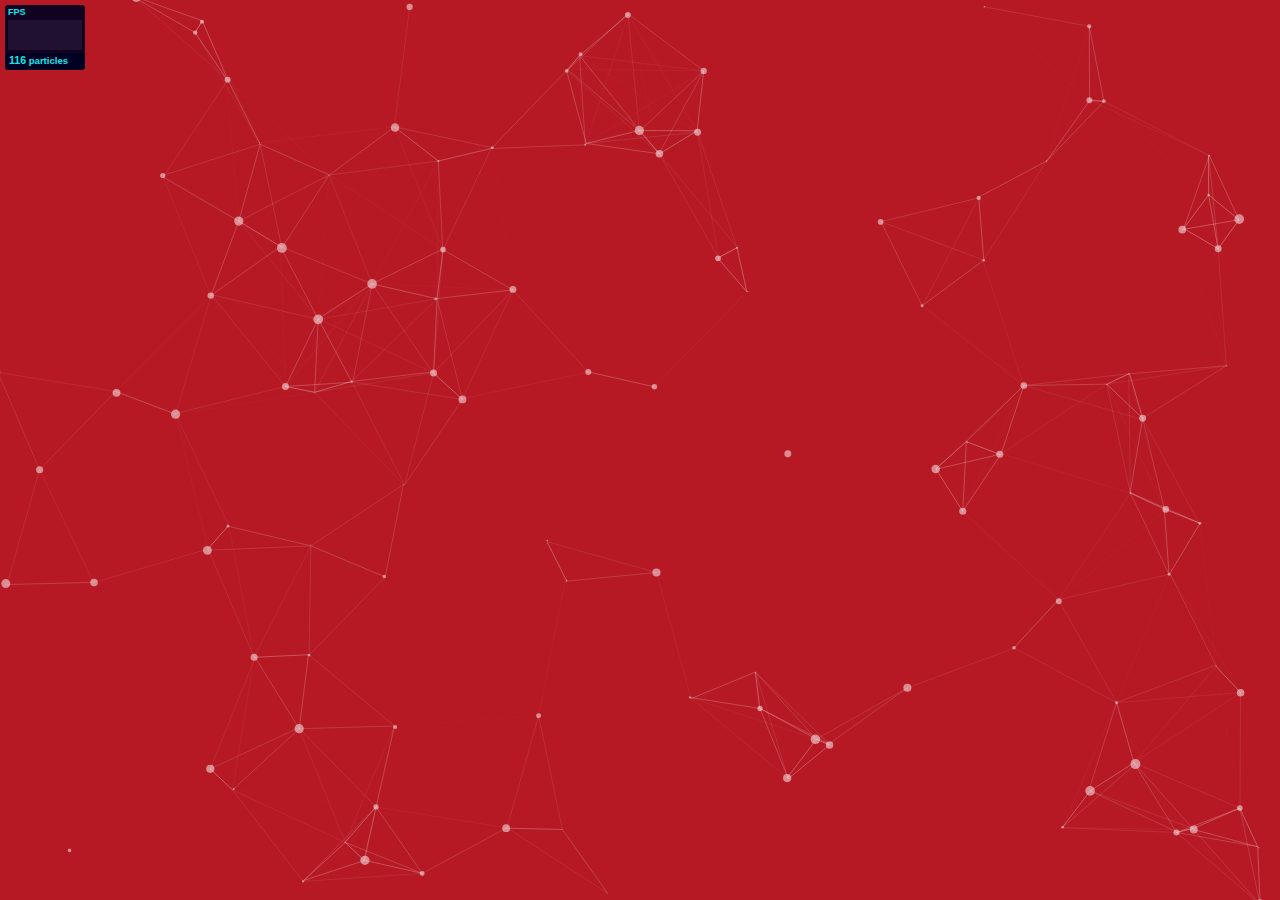
<file: libs/particles.js-master/demo/index.html>
<!DOCTYPE html>
<html lang="en">
<head>
  <meta charset="utf-8">
  <title>particles.js</title>
  <meta name="description" content="particles.js is a lightweight JavaScript library for creating particles.">
  <meta name="author" content="Vincent Garreau" />
  <meta name="viewport" content="width=device-width, initial-scale=1.0, minimum-scale=1.0, maximum-scale=1.0, user-scalable=no">
  <link rel="stylesheet" media="screen" href="css/style.css">
</head>
<body>

<!-- count particles -->
<div class="count-particles">
  <span class="js-count-particles">--</span> particles
</div>

<!-- particles.js container -->
<div id="particles-js"></div>

<!-- scripts -->
<script src="../particles.js"></script>
<script src="js/app.js"></script>

<!-- stats.js -->
<script src="js/lib/stats.js"></script>
<script>
  var count_particles, stats, update;
  stats = new Stats;
  stats.setMode(0);
  stats.domElement.style.position = 'absolute';
  stats.domElement.style.left = '0px';
  stats.domElement.style.top = '0px';
  document.body.appendChild(stats.domElement);
  count_particles = document.querySelector('.js-count-particles');
  update = function() {
    stats.begin();
    stats.end();
    if (window.pJSDom[0].pJS.particles && window.pJSDom[0].pJS.particles.array) {
      count_particles.innerText = window.pJSDom[0].pJS.particles.array.length;
    }
    requestAnimationFrame(update);
  };
  requestAnimationFrame(update);
</script>

</body>
</html>
</file>
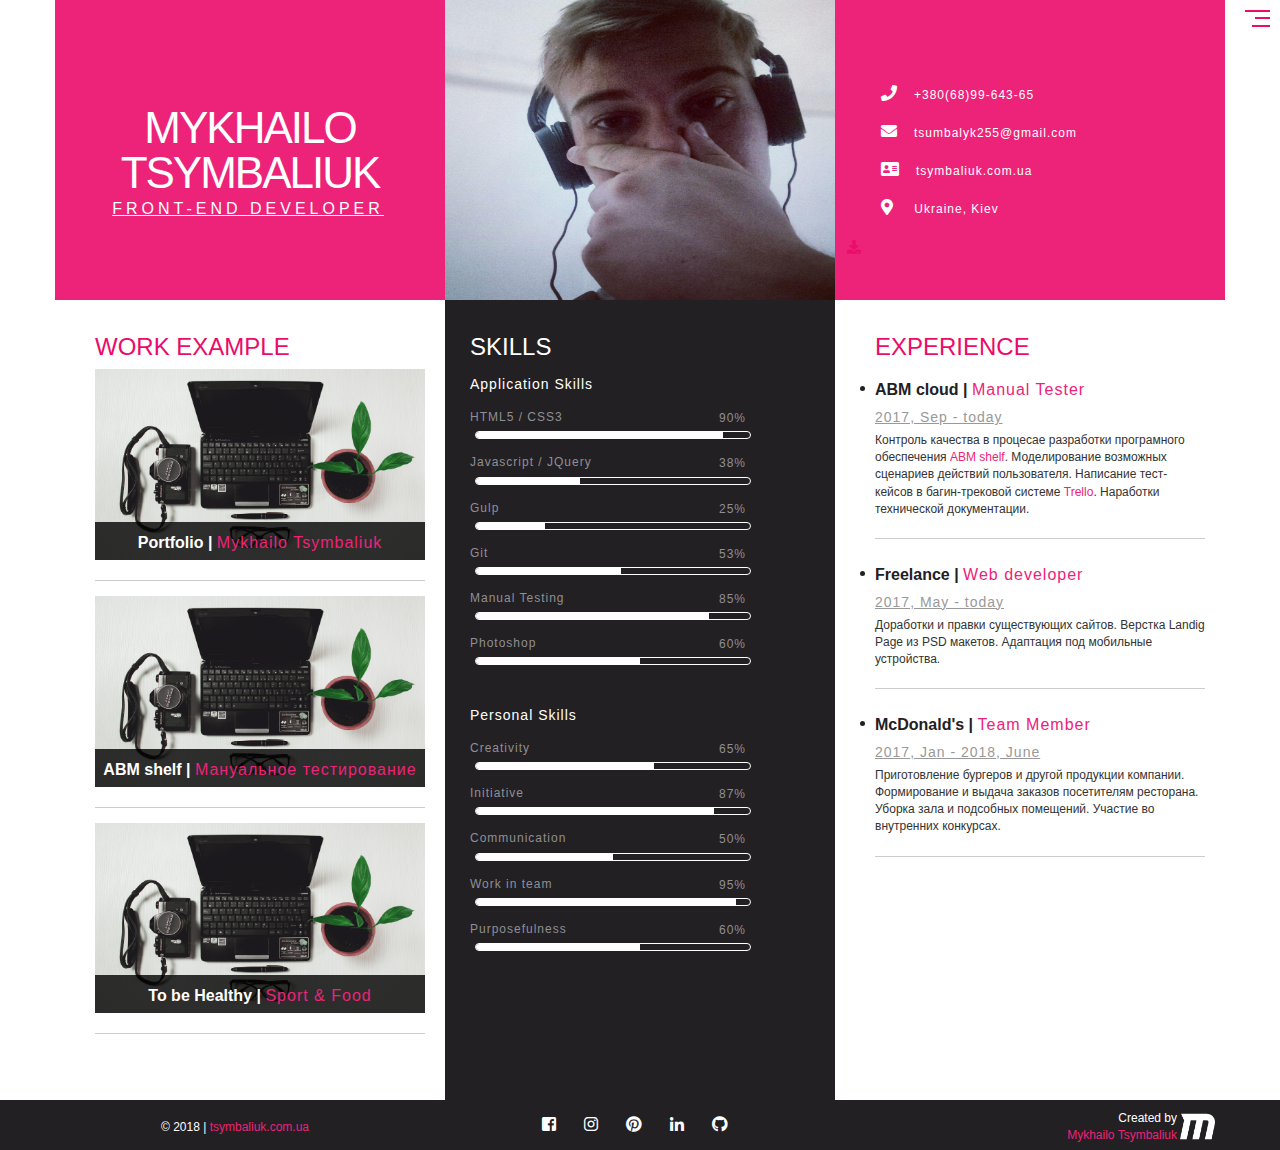
<file: newResume.html>
<!DOCTYPE html>
<html lang="en">
<head>
	<meta charset="UTF-8">
	<meta http-equiv="X-UA-Compatible" content="IE=edge" />
	<meta name="viewport" content="width=device-width, initial-scale=1.0" />
	<title>Front-end Mykhailo Tsymbaliuk Resume</title>
	<link rel="shortcut icon" href="img/favicon.png" type="image/png">
	<link rel="stylesheet" href="css/newResume.css">
	<link rel="stylesheet" href="libs/bootstrap/bootstrap-grid.min.css">
	<link rel="stylesheet" href="libs/fontawesome-free-5.1.0/css/all.css">
</head>
<body>
	<header>
		<div class="mnu">
			<span></span>
			<span></span>
			<span></span>
		</div>
		<div class="menu">
				<ul>
					<li><a href="index.html">Home</a></li>
					<li><a href="newResume.html">About</a></li>
					<li><a href="index.html#ex3">Skill</a></li>
					<li><a href="portfolio.html">Portfolio</a></li>
					<li><a href="blog.html">Blog</a></li>
					<li><a href="index.html#ex6">Contact</a></li>
				</ul>
		</div>
	</header>
	<section id="newResume">
		<div class="container">
			<div class="row">
				<div class="col-md-4 first-part">
					<!-- My name -->
					<div class="name">
						<h1>Mykhailo <br> Tsymbaliuk</h1>
						<h2>Front-end developer</h2>
					</div>
					<!--  -->
					<div class="work-example">
						<h3>Work Example</h3>
						<ul class="mnu-example">
							<li>
								<div class="example">
									<h5>Portfolio | <span class="position">Mykhailo Tsymbaliuk</span></h5>
									<img src="img/computer.jpg" alt="">
									<a class="more" href="index.html" target="blank">Подробнее <i class="fas fa-long-arrow-alt-right"></i></a>
								</div>
							</li>
							<li>
								<div class="example">
									<h5>ABM shelf | <span class="position"> Мануальное тестирование</span></h5>
									<img src="img/computer.jpg" alt="">
									<a class="more" href="#" target="blank">Подробнее <i class="fas fa-long-arrow-alt-right"></i><i class="fas fa-long-arrow-alt-right"></i></a>
								</div>
							</li>
							<li>
								<div class="example">
									<h5>To be Healthy | <span class="position"> Sport & Food</span></h5>
									<img src="img/computer.jpg" alt="">
									<a class="more" href="#" target="blank">Подробнее <i class="fas fa-long-arrow-alt-right"></i></a>
								</div>
							</li>
						</ul>
					</div>
				</div>
			
				<div class="col-md-4 second-part">
					<!-- My photo -->
					<div class="main-photo">
						<div class="photo">
							<img src="img/myPhoto.jpg" alt="">
							<a href="#" class="download" target="blank"><i class="fas fa-download"></i>
							Download PDF
							</a>
						</div>
					</div>
					<!-- My Skill -->
					<div class="skills">
						<h3>Skills</h3>
						<!-- Application Skills -->
						<h4>Application Skills</h4>
							<ul class="work-skill">
								<li class="skill-item">
									<h5>HTML5 / CSS3<span class="persent">90%</span></h5>
									<p><span class="level"></span></p>
								</li>
								<li class="skill-item">
									<h5>Javascript / JQuery<span class="persent">38%</span></h5>
									<p><span class="level"></span></p>
								</li>
								<li class="skill-item">
									<h5>Gulp<span class="persent">25%</span></h5>
									<p><span class="level"></span></p>
								</li>
								<li class="skill-item">
									<h5>Git<span class="persent">53%</span></h5>
									<p><span class="level"></span></p>
								</li>
								<li class="skill-item">
									<h5>Manual Testing<span class="persent">85%</span></h5>
									<p><span class="level"></span></p>
								</li>
								<li class="skill-item">
									<h5>Photoshop<span class="persent">60%</span></h5>
									<p><span class="level"></span></p>
								</li>
							</ul>
						<!-- Personal Skills -->
						<h4 class="pers-skill">Personal Skills</h4>
							<ul class="personal-skill">
								<li class="skill-item">
									<h5>Creativity<span class="persent">65%</span></h5>
									<p><span class="level"></span></p>
								</li>
								<li class="skill-item">
									<h5>Initiative<span class="persent">87%</span></h5>
									<p><span class="level"></span></p>
								</li>
								<li class="skill-item">
									<h5>Communication<span class="persent">50%</span></h5>
									<p><span class="level"></span></p>
								</li>
								<li class="skill-item">
									<h5>Work in team<span class="persent">95%</span></h5>
									<p><span class="level"></span></p>
								</li>
								<li class="skill-item">
									<h5>Purposefulness<span class="persent">60%</span></h5>
									<p><span class="level"></span></p>
								</li>
							</ul>
					</div>
				</div>
				<div class="col-md-4 third-part">
					<!-- Contact -->
					<div class="contact">
						<ul class="mnu-contact">
							<li><a href="tel://+380(68)99-643-65"><i class="fas fa-phone"></i>+380(68)99-643-65</a></li>
							<li><a href="mailto:tsumbalyk255@gmail.com">
							<i class="fas fa-envelope"></i>tsumbalyk255@gmail.com</a></li>
							<li><a href="index.html" target="blank"><i class="fas fa-address-card"></i>tsymbaliuk.com.ua</a></li>
							<li><a href="#"><i class="fas fa-map-marker-alt"></i> Ukraine, Kiev</a></li>
							<!-- <li><a href="#" class="download" target="blank"><i class="fas fa-download"></i>
							Download PDF
							</a></li> -->
						</ul>
					</div>
					<!-- Experience -->
					<div class="experience">
						<h3>experience</h3>
						<ul class="mnu-experience">
							<li>
								<h5><a href="https://abmcloud.com/" target="blank">ABM cloud</a> | <span class="position">Manual Tester</span></h5>
								<span class="date">2017, Sep - today </span>
								<p>Контроль качества в процесае разработки програмного обеспечения <a href="https://abmcloud.com/abm-soft/shelf/" target="blank" class="trek">ABM shelf</a>. Моделирование возможных сценариев действий пользователя. Написание тест-кейсов в багин-трековой системе <a href="https://trello.com" class="trek" target="blank">Trello</a>. Наработки технической документации.</p>
							</li>
							<li>
								<h5>Freelance | <span class="position">Web developer</span></h5>
								<span class="date">2017, May - today</span>
								<p>Доработки и правки существующих сайтов. Верстка Landig Page из PSD макетов. Адаптация под мобильные устройства.</p>
							</li>
							<li>
								<h5><a href="https://www.mcdonalds.ua/ua.html" target="blank">McDonald's</a> | <span class="position">Team Member</span></h5>
								<span class="date">2017, Jan - 2018, June </span>
								<p>Приготовление бургеров и другой продукции компании. Формирование и выдача заказов посетителям ресторана. Уборка зала и подсобных помещений. Участие во внутренних конкурсах.</p>
							</li>
						</ul>
					</div>
				</div>
			</div>
		</div>
	</section>
	<footer class="footer">
		<div class="container">
			<div class="row">
				<div class="col-md-4">
					<p class="copyright">&copy; 2018 | <a href="index.html" target="blank">tsymbaliuk.com.ua</a></p>
				</div>
				<div class="col-md-4">

					<a href="https://www.facebook.com/profile.php?id=100007754171775" target="blank">
						<i class="fab fa-facebook-square" aria-hidden="true"></i>
					</a>
					<a href="https://www.instagram.com/mister_new_life/?hl=ru" class="inst" target="blank">
						<i class="fab fa-instagram" aria-hidden="true"></i>
					</a>
					<a href="https://ru.pinterest.com/cimbal2323/" target="blank">
						<i class="fab fa-pinterest" aria-hidden="true"></i>
					</a>
					<a href="https://www.linkedin.com/in/%D0%BC%D0%B8%D1%85%D0%B0%D0%B8%D0%BB-%D1%86-265770118/" target="blank">
						<i class="fab fa-linkedin-in" aria-hidden="true"></i>
					</a>
					<a href="https://github.com/Mister-New-Life" target="blank">
						<i class="fab fa-github" aria-hidden="true">
				</i></a>
				</div>
				<div class="col-md-4">
					<p class="creater">Created by <br>
					 <a href="index.html" target="blank">Mykhailo Tsymbaliuk
						<img src="img/website-logo.png" alt="">
					 </a>
					</p>
				</div>
			</div>
		</div>
	</footer>
	<script src="libs/jquery/jquery-2.1.3.min.js"></script>
	<script>
		$(document).ready(function() {
			$(".mnu").on('click', function(){
				$(this).toggleClass('active')
	 			.next().toggleClass('active')
	 				.next().toggleClass('active');	
			});
		});
	</script>
</body>
</html>
</file>
<file: css/newResume.css>
* {
	margin: 0;
	padding: 0;
	list-style-type: none;
}
body .col-md-4 {
	padding: 0;
}
section#newResume {
	width: 100%;
}
h3 {
	text-transform: uppercase;
	color: #EA0B6A;
	font-size: 24px;
	letter-spacing: 0px;
	font-weight: normal;
	padding: 30px 0 5px 0;
}
h4 {
	color: #fff;
	font-size: 14px;
	font-weight: normal;
	letter-spacing: 1px;
	padding-top: 5px;
}
h5 {
	color: #222023;
    font-size: 16px;
    font-weight: normal;
    padding: 10px 0 5px 0;
    position: relative;
    font-weight: bold;
}
h5 > a {
	color: #222023;
}
.example h5 {
    position: absolute;
    bottom: 0;
    background-color: rgba(0, 0, 0, 0.8);
    width: 100%;
    color: #fff;
    text-align: center;
    -webkit-transition: all .3s;
    -o-transition: all .3s;
    transition: all .3s;
}
h5:before {
    content: "";
    position: absolute;
    width: 5px;
    height: 5px;
    border-radius: 50%;
    background-color: #222023;
    top: 17px;
    left: -15px;
}    
.date {
	color: #999;
    display: block;
    margin-bottom: 5px;
    font-size: 14px;
    letter-spacing: 1px;
    text-decoration: underline;
}
span.position {
	letter-spacing: 1px;
	color: #EC2379;
	font-weight: normal;
}
p {
	font-size: 12px;
	font-weight: normal;
}
.trek {
	color: #EC2379;
}
.trek:hover {
	text-decoration: underline;
}
.first-part,
.second-part,
.third-part {
	padding: 0;
	height: auto;
}
.work-example,
.skills,
.experience {
	position: relative;
	padding-left: 40px;
	padding-right: 20px;
	height: 800px;
}
header .mnu {
	height: 20px;
	width: 45px;
	cursor: pointer;
	position: fixed;
	margin-top: 10px;
	z-index: 999;
	right: 0;
}
header .mnu.active span {
	background-color: #fff;
}
header .mnu.active span:nth-child(1) {
	display: none;
}
header .mnu.active span:nth-child(2) {
	transform: rotate(-45deg);
	top: 5px;
	width: 30px;	
}
header .mnu.active span:nth-child(3) {
	transform: rotate(45deg);
	top: 5px;
	width: 30px;
}
header .mnu:hover span{
	width: 25px;
	transition: all 0.3s;
}
.mnu span {
	position: absolute;
	right: 0;
	margin-right: 10px;
	width: 25px;
	height: 2px;
	background-color: #EA0B6A;
	transition: all 0.3s;
}
.mnu span:nth-child(1) {
	top: 0;
}
.mnu span:nth-child(2) {
	top: 7px;
	width: 15px;
}
.mnu span:nth-child(3) {
	top: 15px;
	width: 18px
}
header .menu {
	height: 100%;
	position: fixed;
	width: 200px;
	top: 0;
	right: -210px;
	-webkit-transition: right 0.3s;
	-o-transition: right 0.3s;
	transition: right 0.3s;
	background: rgba(245,27,92,1);
	background: -moz-linear-gradient(-45deg, rgba(245,27,92,1) 0%, rgba(209,1,136,1) 100%);
	background: -webkit-gradient(left top, right bottom, color-stop(0%, rgba(245,27,92,1)), color-stop(100%, rgba(209,1,136,1)));
	background: -webkit-linear-gradient(-45deg, rgba(245,27,92,1) 0%, rgba(209,1,136,1) 100%);
	background: -o-linear-gradient(-45deg, rgba(245,27,92,1) 0%, rgba(209,1,136,1) 100%);
	background: -ms-linear-gradient(-45deg, rgba(245,27,92,1) 0%, rgba(209,1,136,1) 100%);
	background: linear-gradient(135deg, rgba(245,27,92,1) 0%, rgba(209,1,136,1) 100%);
	filter: progid:DXImageTransform.Microsoft.gradient( startColorstr='#f51b5c', endColorstr='#d10188', GradientType=1 );
	box-shadow: -2px -1px 6px #999;
	z-index: 99;
}
header .menu.active {
	right: 0;
}
header .menu ul {
    position: absolute;
    top: 50%;
    left: 50%;
    width: 100%;
    margin: -138px -100px;
}
header .menu ul li:last-child a {
	border-bottom: 1px solid #fff;
}
header .menu ul li a {
	color: #fff;
	text-transform: uppercase;
	display: block;
	padding: 10px 20px;
	font-size: 14px;
	text-align: center;
	border-top: 1px solid #fff;
	width: 80%;
	margin: 5px auto;
	letter-spacing: 2px;
	-webkit-transition: all 0.3s;
	-o-transition: all 0.3s;
	transition: all 0.3s;
}
header .menu ul li a:hover{
	letter-spacing: 6px;
} 
.first-part .name{
	position: relative;
	width: 100%;
	height: 300px;
	background-color: rgba(234,11,106, 0.9);
}
.name h1,
.name h2 {
    color: #fff;
    text-transform: uppercase;
    text-align: center;
    font-size: 44px;
    font-weight: normal;
    letter-spacing: -2px;
    line-height: 45px;
    position: absolute;
    top: 50%;
    left: 50%;
    margin: -45px -129.375px;
}
.name h2 {
	font-size: 16px;
    letter-spacing: 4px;
    line-height: normal;
   	margin: 50px -137.795px;
    text-decoration: underline;
}
.second-part .photo{
	height: 300px;
	width: 100%;
	display: block;
}
.download i.fas {
    background-color: #fff;
    border-radius: 50%;
    color: #EC2379;
    font-size: 14px;
    padding: 7px 7px;
    margin: 0 0 5px 5px;
}
.download {
    position: absolute;
    bottom: 0;
    color: #fff;
    font-size: 12px;
}
.second-part .photo img{
	height: 300px;
	width: 100%;
}
.main-photo {
	position: relative;
}
.second-part .skills {
	background-color: #222023;
	padding-bottom: 25px; 
	padding-left: 25px;
}
.skills h3 {
	color: #fff;
}
h4.pers-skill {
	padding-top: 40px;
}
.skills h5 {
	color: #908F94;
	font-size: 12px;
	font-weight: normal;
	letter-spacing: 1px;
	padding: 15px 0 5px 0;
	width: 80%;
}
.second-part .skills p {
	width: 80%;
    height: 8px;
    border-radius: 25px;
    border: 1px solid #fff;
    margin-left: 5px;
    position: relative;
    overflow: hidden;
}
.second-part .skills p > span.level {
	position: absolute;
	height: 8px;
	width: 90%;
	background-color: #fff;
}
.second-part .skills .persent {
    border: none;
    position: absolute;
    height: auto;
    width: auto;
    right: 0;
    top: 16px;
    border-radius: 0;
}
/*Application sill*/
.work-skill li:nth-child(2) p span.level {
	width: 38%;
}
.work-skill li:nth-child(3) p span.level {
	width: 25%;
}
.work-skill li:nth-child(4) p span.level {
	width: 53%;
}
.work-skill li:nth-child(5) p span.level {
	width: 85%;
}
.work-skill li:nth-child(6) p span.level {
	width: 60%;
}
/*Personal skill*/
.personal-skill li:first-child p span.level {
	width: 65%;
}.personal-skill li:nth-child(2) p span.level {
	width: 87%;
}.personal-skill li:nth-child(3) p span.level {
	width: 50%;
}.personal-skill li:nth-child(4) p span.level {
	width: 95%;
}.personal-skill li:nth-child(5) p span.level {
	width: 60%;
}
.contact{
	background-color: rgba(234,11,106, 0.9);
	height: 300px;
	width: 100%;
	position: relative;
}
.mnu-contact {
	width: 80%;
	-webkit-transform: translate(-50% , -50%);
	-ms-transform: translate(-50% , -50%);
	-o-transform: translate(-50% , -50%);
	transform: translate(-50% , -50%);
    position: absolute;
    top: 50%;
    left: 50%
}
.mnu-contact li {
	font-size: 12px;
	color: #fff;
	padding: 5px 0;
	display: block;
	letter-spacing: 1px;
}
.mnu-contact li a {
	color: #fff;
}
.mnu-contact li a:hover {
	text-decoration: underline;
}
.mnu-contact li:nth-child(4) a:hover {
	text-decoration: none;
	cursor: default;
}
/*Icons*/
i.fab,
i.fas {
	padding: 6px 7px;
	margin-right: 10px;
	font-size: 16px;
	color: #fff;
	letter-spacing: 0;
}
/*Experience*/
.mnu-experience li,
.mnu-example li {
    padding-bottom: 20px;
    border-bottom: 1px solid #ccc;
    margin-bottom: 15px;
}
.mnu-example .example {
	position: relative;
	display: block;
	overflow: hidden;
	width: 100%;
}
.example:before {
	content: "";
    position: absolute;
    width: 100%;
    height: 100%;
    background-color: rgba(0,0,0, 0.5);
    bottom: 50%;
    height: 0;
    -webkit-transition: all .3s;
    -o-transition: all .3s;
    transition: all .3s;
}
.example:hover:before {
	height: 100%;
	bottom: 0;
}
.example:hover .more {
	opacity: 1;
	-webkit-transform: scale(1);
	-ms-transform: scale(1);
	-o-transform: scale(1);
	transform: scale(1);
}
.example .more:hover i.fas {
	right: -25px;
}
.example:hover h5 {
	bottom: -100px;
}
.mnu-example .example img {
	width: 100%;
}
.more {
	position: absolute;
    color: #fff;
    border: 1px solid #fff;
    top: 50%;
    background-color: transparent;
    left: 50%;
    padding: 10px 30px;
    font-size: 14px;
    letter-spacing: 2px;
    margin: -21px -76.305px;
    opacity: 0;
    -webkit-transition: all .3s;
    -o-transition: all .3s;
    transition: all .3s;
    -webkit-transform: scale(1.5);
    -ms-transform: scale(1.5);
    -o-transform: scale(1.5);
    transform: scale(1.5); 
} 
.more i.fas {
    position: absolute;
    top: 6px;
    right: -8px;
    -webkit-transition: all .3s;
    -o-transition: all .3s;
    transition: all .3s;
}
footer.footer {
	height: 50px;
	width: 100%;
	text-align: center;
	color: #fff;
	padding-top: 10px;
	background-color: #222023;
}
footer .col-md-4 {
	display: inline-block;
}
.copyright {
	line-height: 34px;
	padding-right: 30px;
}
.copyright > a {
	color: #EC2379;
}
.copyright > a:hover {
	text-decoration: underline;
}
.creater {
	text-align: right;
	padding-left: 30px;
	padding-right: 48px;
}
.creater a {
	color: #EC2379;
}
.creater a:hover {
	text-decoration: underline;
}
.creater img {
    position: absolute;
    bottom: 0;
    right: 10px;
    width: 35px;
}
footer i.fab {
	-webkit-transition: all .3s;
	-o-transition: all .3s;
	transition: all .3s;
}
footer a:hover i.fab {
	color: #EA0B6A;
}
</file>
<file: libs/particles.js-master/demo/css/style.css>
/* =============================================================================
   HTML5 CSS Reset Minified - Eric Meyer
   ========================================================================== */

html,body,div,span,object,iframe,h1,h2,h3,h4,h5,h6,p,blockquote,pre,abbr,address,cite,code,del,dfn,em,img,ins,kbd,q,samp,small,strong,sub,sup,var,b,i,dl,dt,dd,ol,ul,li,fieldset,form,label,legend,table,caption,tbody,tfoot,thead,tr,th,td,article,aside,canvas,details,figcaption,figure,footer,header,hgroup,menu,nav,section,summary,time,mark,audio,video{margin:0;padding:0;border:0;outline:0;font-size:100%;vertical-align:baseline;background:transparent}
body{line-height:1}
article,aside,details,figcaption,figure,footer,header,hgroup,menu,nav,section{display:block}
nav ul{list-style:none}
blockquote,q{quotes:none}
blockquote:before,blockquote:after,q:before,q:after{content:none}
a{margin:0;padding:0;font-size:100%;vertical-align:baseline;background:transparent;text-decoration:none}
mark{background-color:#ff9;color:#000;font-style:italic;font-weight:bold}
del{text-decoration:line-through}
abbr[title],dfn[title]{border-bottom:1px dotted;cursor:help}
table{border-collapse:collapse;border-spacing:0}
hr{display:block;height:1px;border:0;border-top:1px solid #ccc;margin:1em 0;padding:0}
input,select{vertical-align:middle}
li{list-style:none}


/* =============================================================================
   My CSS
   ========================================================================== */

/* ---- base ---- */

html,body{ 
	width:100%;
	height:100%;
	background:#111;
}

html{
  -webkit-tap-highlight-color: rgba(0, 0, 0, 0);
}

body{
  font:normal 75% Arial, Helvetica, sans-serif;
}

canvas{
  display:block;
  vertical-align:bottom;
}


/* ---- stats.js ---- */

.count-particles{
  background: #000022;
  position: absolute;
  top: 48px;
  left: 0;
  width: 80px;
  color: #13E8E9;
  font-size: .8em;
  text-align: left;
  text-indent: 4px;
  line-height: 14px;
  padding-bottom: 2px;
  font-family: Helvetica, Arial, sans-serif;
  font-weight: bold;
}

.js-count-particles{
  font-size: 1.1em;
}

#stats,
.count-particles{
  -webkit-user-select: none;
  margin-top: 5px;
  margin-left: 5px;
}

#stats{
  border-radius: 3px 3px 0 0;
  overflow: hidden;
}

.count-particles{
  border-radius: 0 0 3px 3px;
}


/* ---- particles.js container ---- */

#particles-js{
  width: 100%;
  height: 100%;
  background-color: #b61924;
  background-image: url('');
  background-size: cover;
  background-position: 50% 50%;
  background-repeat: no-repeat;
}
</file>
<file: libs/fontawesome-free-5.1.0/css/all.css>
/*!
 * Font Awesome Free 5.1.0 by @fontawesome - https://fontawesome.com
 * License - https://fontawesome.com/license (Icons: CC BY 4.0, Fonts: SIL OFL 1.1, Code: MIT License)
 */
.fa,.fab,.fal,.far,.fas{-moz-osx-font-smoothing:grayscale;-webkit-font-smoothing:antialiased;display:inline-block;font-style:normal;font-variant:normal;text-rendering:auto;line-height:1}.fa-lg{font-size:1.33333em;line-height:.75em;vertical-align:-.0667em}.fa-xs{font-size:.75em}.fa-sm{font-size:.875em}.fa-1x{font-size:1em}.fa-2x{font-size:2em}.fa-3x{font-size:3em}.fa-4x{font-size:4em}.fa-5x{font-size:5em}.fa-6x{font-size:6em}.fa-7x{font-size:7em}.fa-8x{font-size:8em}.fa-9x{font-size:9em}.fa-10x{font-size:10em}.fa-fw{text-align:center;width:1.25em}.fa-ul{list-style-type:none;margin-left:2.5em;padding-left:0}.fa-ul>li{position:relative}.fa-li{left:-2em;position:absolute;text-align:center;width:2em;line-height:inherit}.fa-border{border:.08em solid #eee;border-radius:.1em;padding:.2em .25em .15em}.fa-pull-left{float:left}.fa-pull-right{float:right}.fa.fa-pull-left,.fab.fa-pull-left,.fal.fa-pull-left,.far.fa-pull-left,.fas.fa-pull-left{margin-right:.3em}.fa.fa-pull-right,.fab.fa-pull-right,.fal.fa-pull-right,.far.fa-pull-right,.fas.fa-pull-right{margin-left:.3em}.fa-spin{animation:a 2s infinite linear}.fa-pulse{animation:a 1s infinite steps(8)}@keyframes a{0%{transform:rotate(0deg)}to{transform:rotate(1turn)}}.fa-rotate-90{-ms-filter:"progid:DXImageTransform.Microsoft.BasicImage(rotation=1)";transform:rotate(90deg)}.fa-rotate-180{-ms-filter:"progid:DXImageTransform.Microsoft.BasicImage(rotation=2)";transform:rotate(180deg)}.fa-rotate-270{-ms-filter:"progid:DXImageTransform.Microsoft.BasicImage(rotation=3)";transform:rotate(270deg)}.fa-flip-horizontal{-ms-filter:"progid:DXImageTransform.Microsoft.BasicImage(rotation=0, mirror=1)";transform:scaleX(-1)}.fa-flip-vertical{transform:scaleY(-1)}.fa-flip-horizontal.fa-flip-vertical,.fa-flip-vertical{-ms-filter:"progid:DXImageTransform.Microsoft.BasicImage(rotation=2, mirror=1)"}.fa-flip-horizontal.fa-flip-vertical{transform:scale(-1)}:root .fa-flip-horizontal,:root .fa-flip-vertical,:root .fa-rotate-90,:root .fa-rotate-180,:root .fa-rotate-270{-webkit-filter:none;filter:none}.fa-stack{display:inline-block;height:2em;line-height:2em;position:relative;vertical-align:middle;width:2em}.fa-stack-1x,.fa-stack-2x{left:0;position:absolute;text-align:center;width:100%}.fa-stack-1x{line-height:inherit}.fa-stack-2x{font-size:2em}.fa-inverse{color:#fff}.fa-500px:before{content:"\f26e"}.fa-accessible-icon:before{content:"\f368"}.fa-accusoft:before{content:"\f369"}.fa-address-book:before{content:"\f2b9"}.fa-address-card:before{content:"\f2bb"}.fa-adjust:before{content:"\f042"}.fa-adn:before{content:"\f170"}.fa-adversal:before{content:"\f36a"}.fa-affiliatetheme:before{content:"\f36b"}.fa-algolia:before{content:"\f36c"}.fa-align-center:before{content:"\f037"}.fa-align-justify:before{content:"\f039"}.fa-align-left:before{content:"\f036"}.fa-align-right:before{content:"\f038"}.fa-allergies:before{content:"\f461"}.fa-amazon:before{content:"\f270"}.fa-amazon-pay:before{content:"\f42c"}.fa-ambulance:before{content:"\f0f9"}.fa-american-sign-language-interpreting:before{content:"\f2a3"}.fa-amilia:before{content:"\f36d"}.fa-anchor:before{content:"\f13d"}.fa-android:before{content:"\f17b"}.fa-angellist:before{content:"\f209"}.fa-angle-double-down:before{content:"\f103"}.fa-angle-double-left:before{content:"\f100"}.fa-angle-double-right:before{content:"\f101"}.fa-angle-double-up:before{content:"\f102"}.fa-angle-down:before{content:"\f107"}.fa-angle-left:before{content:"\f104"}.fa-angle-right:before{content:"\f105"}.fa-angle-up:before{content:"\f106"}.fa-angry:before{content:"\f556"}.fa-angrycreative:before{content:"\f36e"}.fa-angular:before{content:"\f420"}.fa-app-store:before{content:"\f36f"}.fa-app-store-ios:before{content:"\f370"}.fa-apper:before{content:"\f371"}.fa-apple:before{content:"\f179"}.fa-apple-pay:before{content:"\f415"}.fa-archive:before{content:"\f187"}.fa-archway:before{content:"\f557"}.fa-arrow-alt-circle-down:before{content:"\f358"}.fa-arrow-alt-circle-left:before{content:"\f359"}.fa-arrow-alt-circle-right:before{content:"\f35a"}.fa-arrow-alt-circle-up:before{content:"\f35b"}.fa-arrow-circle-down:before{content:"\f0ab"}.fa-arrow-circle-left:before{content:"\f0a8"}.fa-arrow-circle-right:before{content:"\f0a9"}.fa-arrow-circle-up:before{content:"\f0aa"}.fa-arrow-down:before{content:"\f063"}.fa-arrow-left:before{content:"\f060"}.fa-arrow-right:before{content:"\f061"}.fa-arrow-up:before{content:"\f062"}.fa-arrows-alt:before{content:"\f0b2"}.fa-arrows-alt-h:before{content:"\f337"}.fa-arrows-alt-v:before{content:"\f338"}.fa-assistive-listening-systems:before{content:"\f2a2"}.fa-asterisk:before{content:"\f069"}.fa-asymmetrik:before{content:"\f372"}.fa-at:before{content:"\f1fa"}.fa-atlas:before{content:"\f558"}.fa-audible:before{content:"\f373"}.fa-audio-description:before{content:"\f29e"}.fa-autoprefixer:before{content:"\f41c"}.fa-avianex:before{content:"\f374"}.fa-aviato:before{content:"\f421"}.fa-award:before{content:"\f559"}.fa-aws:before{content:"\f375"}.fa-backspace:before{content:"\f55a"}.fa-backward:before{content:"\f04a"}.fa-balance-scale:before{content:"\f24e"}.fa-ban:before{content:"\f05e"}.fa-band-aid:before{content:"\f462"}.fa-bandcamp:before{content:"\f2d5"}.fa-barcode:before{content:"\f02a"}.fa-bars:before{content:"\f0c9"}.fa-baseball-ball:before{content:"\f433"}.fa-basketball-ball:before{content:"\f434"}.fa-bath:before{content:"\f2cd"}.fa-battery-empty:before{content:"\f244"}.fa-battery-full:before{content:"\f240"}.fa-battery-half:before{content:"\f242"}.fa-battery-quarter:before{content:"\f243"}.fa-battery-three-quarters:before{content:"\f241"}.fa-bed:before{content:"\f236"}.fa-beer:before{content:"\f0fc"}.fa-behance:before{content:"\f1b4"}.fa-behance-square:before{content:"\f1b5"}.fa-bell:before{content:"\f0f3"}.fa-bell-slash:before{content:"\f1f6"}.fa-bezier-curve:before{content:"\f55b"}.fa-bicycle:before{content:"\f206"}.fa-bimobject:before{content:"\f378"}.fa-binoculars:before{content:"\f1e5"}.fa-birthday-cake:before{content:"\f1fd"}.fa-bitbucket:before{content:"\f171"}.fa-bitcoin:before{content:"\f379"}.fa-bity:before{content:"\f37a"}.fa-black-tie:before{content:"\f27e"}.fa-blackberry:before{content:"\f37b"}.fa-blender:before{content:"\f517"}.fa-blind:before{content:"\f29d"}.fa-blogger:before{content:"\f37c"}.fa-blogger-b:before{content:"\f37d"}.fa-bluetooth:before{content:"\f293"}.fa-bluetooth-b:before{content:"\f294"}.fa-bold:before{content:"\f032"}.fa-bolt:before{content:"\f0e7"}.fa-bomb:before{content:"\f1e2"}.fa-bong:before{content:"\f55c"}.fa-book:before{content:"\f02d"}.fa-book-open:before{content:"\f518"}.fa-bookmark:before{content:"\f02e"}.fa-bowling-ball:before{content:"\f436"}.fa-box:before{content:"\f466"}.fa-box-open:before{content:"\f49e"}.fa-boxes:before{content:"\f468"}.fa-braille:before{content:"\f2a1"}.fa-briefcase:before{content:"\f0b1"}.fa-briefcase-medical:before{content:"\f469"}.fa-broadcast-tower:before{content:"\f519"}.fa-broom:before{content:"\f51a"}.fa-brush:before{content:"\f55d"}.fa-btc:before{content:"\f15a"}.fa-bug:before{content:"\f188"}.fa-building:before{content:"\f1ad"}.fa-bullhorn:before{content:"\f0a1"}.fa-bullseye:before{content:"\f140"}.fa-burn:before{content:"\f46a"}.fa-buromobelexperte:before{content:"\f37f"}.fa-bus:before{content:"\f207"}.fa-bus-alt:before{content:"\f55e"}.fa-buysellads:before{content:"\f20d"}.fa-calculator:before{content:"\f1ec"}.fa-calendar:before{content:"\f133"}.fa-calendar-alt:before{content:"\f073"}.fa-calendar-check:before{content:"\f274"}.fa-calendar-minus:before{content:"\f272"}.fa-calendar-plus:before{content:"\f271"}.fa-calendar-times:before{content:"\f273"}.fa-camera:before{content:"\f030"}.fa-camera-retro:before{content:"\f083"}.fa-cannabis:before{content:"\f55f"}.fa-capsules:before{content:"\f46b"}.fa-car:before{content:"\f1b9"}.fa-caret-down:before{content:"\f0d7"}.fa-caret-left:before{content:"\f0d9"}.fa-caret-right:before{content:"\f0da"}.fa-caret-square-down:before{content:"\f150"}.fa-caret-square-left:before{content:"\f191"}.fa-caret-square-right:before{content:"\f152"}.fa-caret-square-up:before{content:"\f151"}.fa-caret-up:before{content:"\f0d8"}.fa-cart-arrow-down:before{content:"\f218"}.fa-cart-plus:before{content:"\f217"}.fa-cc-amazon-pay:before{content:"\f42d"}.fa-cc-amex:before{content:"\f1f3"}.fa-cc-apple-pay:before{content:"\f416"}.fa-cc-diners-club:before{content:"\f24c"}.fa-cc-discover:before{content:"\f1f2"}.fa-cc-jcb:before{content:"\f24b"}.fa-cc-mastercard:before{content:"\f1f1"}.fa-cc-paypal:before{content:"\f1f4"}.fa-cc-stripe:before{content:"\f1f5"}.fa-cc-visa:before{content:"\f1f0"}.fa-centercode:before{content:"\f380"}.fa-certificate:before{content:"\f0a3"}.fa-chalkboard:before{content:"\f51b"}.fa-chalkboard-teacher:before{content:"\f51c"}.fa-chart-area:before{content:"\f1fe"}.fa-chart-bar:before{content:"\f080"}.fa-chart-line:before{content:"\f201"}.fa-chart-pie:before{content:"\f200"}.fa-check:before{content:"\f00c"}.fa-check-circle:before{content:"\f058"}.fa-check-double:before{content:"\f560"}.fa-check-square:before{content:"\f14a"}.fa-chess:before{content:"\f439"}.fa-chess-bishop:before{content:"\f43a"}.fa-chess-board:before{content:"\f43c"}.fa-chess-king:before{content:"\f43f"}.fa-chess-knight:before{content:"\f441"}.fa-chess-pawn:before{content:"\f443"}.fa-chess-queen:before{content:"\f445"}.fa-chess-rook:before{content:"\f447"}.fa-chevron-circle-down:before{content:"\f13a"}.fa-chevron-circle-left:before{content:"\f137"}.fa-chevron-circle-right:before{content:"\f138"}.fa-chevron-circle-up:before{content:"\f139"}.fa-chevron-down:before{content:"\f078"}.fa-chevron-left:before{content:"\f053"}.fa-chevron-right:before{content:"\f054"}.fa-chevron-up:before{content:"\f077"}.fa-child:before{content:"\f1ae"}.fa-chrome:before{content:"\f268"}.fa-church:before{content:"\f51d"}.fa-circle:before{content:"\f111"}.fa-circle-notch:before{content:"\f1ce"}.fa-clipboard:before{content:"\f328"}.fa-clipboard-check:before{content:"\f46c"}.fa-clipboard-list:before{content:"\f46d"}.fa-clock:before{content:"\f017"}.fa-clone:before{content:"\f24d"}.fa-closed-captioning:before{content:"\f20a"}.fa-cloud:before{content:"\f0c2"}.fa-cloud-download-alt:before{content:"\f381"}.fa-cloud-upload-alt:before{content:"\f382"}.fa-cloudscale:before{content:"\f383"}.fa-cloudsmith:before{content:"\f384"}.fa-cloudversify:before{content:"\f385"}.fa-cocktail:before{content:"\f561"}.fa-code:before{content:"\f121"}.fa-code-branch:before{content:"\f126"}.fa-codepen:before{content:"\f1cb"}.fa-codiepie:before{content:"\f284"}.fa-coffee:before{content:"\f0f4"}.fa-cog:before{content:"\f013"}.fa-cogs:before{content:"\f085"}.fa-coins:before{content:"\f51e"}.fa-columns:before{content:"\f0db"}.fa-comment:before{content:"\f075"}.fa-comment-alt:before{content:"\f27a"}.fa-comment-dots:before{content:"\f4ad"}.fa-comment-slash:before{content:"\f4b3"}.fa-comments:before{content:"\f086"}.fa-compact-disc:before{content:"\f51f"}.fa-compass:before{content:"\f14e"}.fa-compress:before{content:"\f066"}.fa-concierge-bell:before{content:"\f562"}.fa-connectdevelop:before{content:"\f20e"}.fa-contao:before{content:"\f26d"}.fa-cookie:before{content:"\f563"}.fa-cookie-bite:before{content:"\f564"}.fa-copy:before{content:"\f0c5"}.fa-copyright:before{content:"\f1f9"}.fa-couch:before{content:"\f4b8"}.fa-cpanel:before{content:"\f388"}.fa-creative-commons:before{content:"\f25e"}.fa-creative-commons-by:before{content:"\f4e7"}.fa-creative-commons-nc:before{content:"\f4e8"}.fa-creative-commons-nc-eu:before{content:"\f4e9"}.fa-creative-commons-nc-jp:before{content:"\f4ea"}.fa-creative-commons-nd:before{content:"\f4eb"}.fa-creative-commons-pd:before{content:"\f4ec"}.fa-creative-commons-pd-alt:before{content:"\f4ed"}.fa-creative-commons-remix:before{content:"\f4ee"}.fa-creative-commons-sa:before{content:"\f4ef"}.fa-creative-commons-sampling:before{content:"\f4f0"}.fa-creative-commons-sampling-plus:before{content:"\f4f1"}.fa-creative-commons-share:before{content:"\f4f2"}.fa-credit-card:before{content:"\f09d"}.fa-crop:before{content:"\f125"}.fa-crop-alt:before{content:"\f565"}.fa-crosshairs:before{content:"\f05b"}.fa-crow:before{content:"\f520"}.fa-crown:before{content:"\f521"}.fa-css3:before{content:"\f13c"}.fa-css3-alt:before{content:"\f38b"}.fa-cube:before{content:"\f1b2"}.fa-cubes:before{content:"\f1b3"}.fa-cut:before{content:"\f0c4"}.fa-cuttlefish:before{content:"\f38c"}.fa-d-and-d:before{content:"\f38d"}.fa-dashcube:before{content:"\f210"}.fa-database:before{content:"\f1c0"}.fa-deaf:before{content:"\f2a4"}.fa-delicious:before{content:"\f1a5"}.fa-deploydog:before{content:"\f38e"}.fa-deskpro:before{content:"\f38f"}.fa-desktop:before{content:"\f108"}.fa-deviantart:before{content:"\f1bd"}.fa-diagnoses:before{content:"\f470"}.fa-dice:before{content:"\f522"}.fa-dice-five:before{content:"\f523"}.fa-dice-four:before{content:"\f524"}.fa-dice-one:before{content:"\f525"}.fa-dice-six:before{content:"\f526"}.fa-dice-three:before{content:"\f527"}.fa-dice-two:before{content:"\f528"}.fa-digg:before{content:"\f1a6"}.fa-digital-ocean:before{content:"\f391"}.fa-digital-tachograph:before{content:"\f566"}.fa-discord:before{content:"\f392"}.fa-discourse:before{content:"\f393"}.fa-divide:before{content:"\f529"}.fa-dizzy:before{content:"\f567"}.fa-dna:before{content:"\f471"}.fa-dochub:before{content:"\f394"}.fa-docker:before{content:"\f395"}.fa-dollar-sign:before{content:"\f155"}.fa-dolly:before{content:"\f472"}.fa-dolly-flatbed:before{content:"\f474"}.fa-donate:before{content:"\f4b9"}.fa-door-closed:before{content:"\f52a"}.fa-door-open:before{content:"\f52b"}.fa-dot-circle:before{content:"\f192"}.fa-dove:before{content:"\f4ba"}.fa-download:before{content:"\f019"}.fa-draft2digital:before{content:"\f396"}.fa-drafting-compass:before{content:"\f568"}.fa-dribbble:before{content:"\f17d"}.fa-dribbble-square:before{content:"\f397"}.fa-dropbox:before{content:"\f16b"}.fa-drum:before{content:"\f569"}.fa-drum-steelpan:before{content:"\f56a"}.fa-drupal:before{content:"\f1a9"}.fa-dumbbell:before{content:"\f44b"}.fa-dyalog:before{content:"\f399"}.fa-earlybirds:before{content:"\f39a"}.fa-ebay:before{content:"\f4f4"}.fa-edge:before{content:"\f282"}.fa-edit:before{content:"\f044"}.fa-eject:before{content:"\f052"}.fa-elementor:before{content:"\f430"}.fa-ellipsis-h:before{content:"\f141"}.fa-ellipsis-v:before{content:"\f142"}.fa-ember:before{content:"\f423"}.fa-empire:before{content:"\f1d1"}.fa-envelope:before{content:"\f0e0"}.fa-envelope-open:before{content:"\f2b6"}.fa-envelope-square:before{content:"\f199"}.fa-envira:before{content:"\f299"}.fa-equals:before{content:"\f52c"}.fa-eraser:before{content:"\f12d"}.fa-erlang:before{content:"\f39d"}.fa-ethereum:before{content:"\f42e"}.fa-etsy:before{content:"\f2d7"}.fa-euro-sign:before{content:"\f153"}.fa-exchange-alt:before{content:"\f362"}.fa-exclamation:before{content:"\f12a"}.fa-exclamation-circle:before{content:"\f06a"}.fa-exclamation-triangle:before{content:"\f071"}.fa-expand:before{content:"\f065"}.fa-expand-arrows-alt:before{content:"\f31e"}.fa-expeditedssl:before{content:"\f23e"}.fa-external-link-alt:before{content:"\f35d"}.fa-external-link-square-alt:before{content:"\f360"}.fa-eye:before{content:"\f06e"}.fa-eye-dropper:before{content:"\f1fb"}.fa-eye-slash:before{content:"\f070"}.fa-facebook:before{content:"\f09a"}.fa-facebook-f:before{content:"\f39e"}.fa-facebook-messenger:before{content:"\f39f"}.fa-facebook-square:before{content:"\f082"}.fa-fast-backward:before{content:"\f049"}.fa-fast-forward:before{content:"\f050"}.fa-fax:before{content:"\f1ac"}.fa-feather:before{content:"\f52d"}.fa-feather-alt:before{content:"\f56b"}.fa-female:before{content:"\f182"}.fa-fighter-jet:before{content:"\f0fb"}.fa-file:before{content:"\f15b"}.fa-file-alt:before{content:"\f15c"}.fa-file-archive:before{content:"\f1c6"}.fa-file-audio:before{content:"\f1c7"}.fa-file-code:before{content:"\f1c9"}.fa-file-contract:before{content:"\f56c"}.fa-file-download:before{content:"\f56d"}.fa-file-excel:before{content:"\f1c3"}.fa-file-export:before{content:"\f56e"}.fa-file-image:before{content:"\f1c5"}.fa-file-import:before{content:"\f56f"}.fa-file-invoice:before{content:"\f570"}.fa-file-invoice-dollar:before{content:"\f571"}.fa-file-medical:before{content:"\f477"}.fa-file-medical-alt:before{content:"\f478"}.fa-file-pdf:before{content:"\f1c1"}.fa-file-powerpoint:before{content:"\f1c4"}.fa-file-prescription:before{content:"\f572"}.fa-file-signature:before{content:"\f573"}.fa-file-upload:before{content:"\f574"}.fa-file-video:before{content:"\f1c8"}.fa-file-word:before{content:"\f1c2"}.fa-fill:before{content:"\f575"}.fa-fill-drip:before{content:"\f576"}.fa-film:before{content:"\f008"}.fa-filter:before{content:"\f0b0"}.fa-fingerprint:before{content:"\f577"}.fa-fire:before{content:"\f06d"}.fa-fire-extinguisher:before{content:"\f134"}.fa-firefox:before{content:"\f269"}.fa-first-aid:before{content:"\f479"}.fa-first-order:before{content:"\f2b0"}.fa-first-order-alt:before{content:"\f50a"}.fa-firstdraft:before{content:"\f3a1"}.fa-fish:before{content:"\f578"}.fa-flag:before{content:"\f024"}.fa-flag-checkered:before{content:"\f11e"}.fa-flask:before{content:"\f0c3"}.fa-flickr:before{content:"\f16e"}.fa-flipboard:before{content:"\f44d"}.fa-flushed:before{content:"\f579"}.fa-fly:before{content:"\f417"}.fa-folder:before{content:"\f07b"}.fa-folder-open:before{content:"\f07c"}.fa-font:before{content:"\f031"}.fa-font-awesome:before{content:"\f2b4"}.fa-font-awesome-alt:before{content:"\f35c"}.fa-font-awesome-flag:before{content:"\f425"}.fa-font-awesome-logo-full:before{content:"\f4e6"}.fa-fonticons:before{content:"\f280"}.fa-fonticons-fi:before{content:"\f3a2"}.fa-football-ball:before{content:"\f44e"}.fa-fort-awesome:before{content:"\f286"}.fa-fort-awesome-alt:before{content:"\f3a3"}.fa-forumbee:before{content:"\f211"}.fa-forward:before{content:"\f04e"}.fa-foursquare:before{content:"\f180"}.fa-free-code-camp:before{content:"\f2c5"}.fa-freebsd:before{content:"\f3a4"}.fa-frog:before{content:"\f52e"}.fa-frown:before{content:"\f119"}.fa-frown-open:before{content:"\f57a"}.fa-fulcrum:before{content:"\f50b"}.fa-futbol:before{content:"\f1e3"}.fa-galactic-republic:before{content:"\f50c"}.fa-galactic-senate:before{content:"\f50d"}.fa-gamepad:before{content:"\f11b"}.fa-gas-pump:before{content:"\f52f"}.fa-gavel:before{content:"\f0e3"}.fa-gem:before{content:"\f3a5"}.fa-genderless:before{content:"\f22d"}.fa-get-pocket:before{content:"\f265"}.fa-gg:before{content:"\f260"}.fa-gg-circle:before{content:"\f261"}.fa-gift:before{content:"\f06b"}.fa-git:before{content:"\f1d3"}.fa-git-square:before{content:"\f1d2"}.fa-github:before{content:"\f09b"}.fa-github-alt:before{content:"\f113"}.fa-github-square:before{content:"\f092"}.fa-gitkraken:before{content:"\f3a6"}.fa-gitlab:before{content:"\f296"}.fa-gitter:before{content:"\f426"}.fa-glass-martini:before{content:"\f000"}.fa-glass-martini-alt:before{content:"\f57b"}.fa-glasses:before{content:"\f530"}.fa-glide:before{content:"\f2a5"}.fa-glide-g:before{content:"\f2a6"}.fa-globe:before{content:"\f0ac"}.fa-globe-africa:before{content:"\f57c"}.fa-globe-americas:before{content:"\f57d"}.fa-globe-asia:before{content:"\f57e"}.fa-gofore:before{content:"\f3a7"}.fa-golf-ball:before{content:"\f450"}.fa-goodreads:before{content:"\f3a8"}.fa-goodreads-g:before{content:"\f3a9"}.fa-google:before{content:"\f1a0"}.fa-google-drive:before{content:"\f3aa"}.fa-google-play:before{content:"\f3ab"}.fa-google-plus:before{content:"\f2b3"}.fa-google-plus-g:before{content:"\f0d5"}.fa-google-plus-square:before{content:"\f0d4"}.fa-google-wallet:before{content:"\f1ee"}.fa-graduation-cap:before{content:"\f19d"}.fa-gratipay:before{content:"\f184"}.fa-grav:before{content:"\f2d6"}.fa-greater-than:before{content:"\f531"}.fa-greater-than-equal:before{content:"\f532"}.fa-grimace:before{content:"\f57f"}.fa-grin:before{content:"\f580"}.fa-grin-alt:before{content:"\f581"}.fa-grin-beam:before{content:"\f582"}.fa-grin-beam-sweat:before{content:"\f583"}.fa-grin-hearts:before{content:"\f584"}.fa-grin-squint:before{content:"\f585"}.fa-grin-squint-tears:before{content:"\f586"}.fa-grin-stars:before{content:"\f587"}.fa-grin-tears:before{content:"\f588"}.fa-grin-tongue:before{content:"\f589"}.fa-grin-tongue-squint:before{content:"\f58a"}.fa-grin-tongue-wink:before{content:"\f58b"}.fa-grin-wink:before{content:"\f58c"}.fa-grip-horizontal:before{content:"\f58d"}.fa-grip-vertical:before{content:"\f58e"}.fa-gripfire:before{content:"\f3ac"}.fa-grunt:before{content:"\f3ad"}.fa-gulp:before{content:"\f3ae"}.fa-h-square:before{content:"\f0fd"}.fa-hacker-news:before{content:"\f1d4"}.fa-hacker-news-square:before{content:"\f3af"}.fa-hand-holding:before{content:"\f4bd"}.fa-hand-holding-heart:before{content:"\f4be"}.fa-hand-holding-usd:before{content:"\f4c0"}.fa-hand-lizard:before{content:"\f258"}.fa-hand-paper:before{content:"\f256"}.fa-hand-peace:before{content:"\f25b"}.fa-hand-point-down:before{content:"\f0a7"}.fa-hand-point-left:before{content:"\f0a5"}.fa-hand-point-right:before{content:"\f0a4"}.fa-hand-point-up:before{content:"\f0a6"}.fa-hand-pointer:before{content:"\f25a"}.fa-hand-rock:before{content:"\f255"}.fa-hand-scissors:before{content:"\f257"}.fa-hand-spock:before{content:"\f259"}.fa-hands:before{content:"\f4c2"}.fa-hands-helping:before{content:"\f4c4"}.fa-handshake:before{content:"\f2b5"}.fa-hashtag:before{content:"\f292"}.fa-hdd:before{content:"\f0a0"}.fa-heading:before{content:"\f1dc"}.fa-headphones:before{content:"\f025"}.fa-headphones-alt:before{content:"\f58f"}.fa-headset:before{content:"\f590"}.fa-heart:before{content:"\f004"}.fa-heartbeat:before{content:"\f21e"}.fa-helicopter:before{content:"\f533"}.fa-highlighter:before{content:"\f591"}.fa-hips:before{content:"\f452"}.fa-hire-a-helper:before{content:"\f3b0"}.fa-history:before{content:"\f1da"}.fa-hockey-puck:before{content:"\f453"}.fa-home:before{content:"\f015"}.fa-hooli:before{content:"\f427"}.fa-hornbill:before{content:"\f592"}.fa-hospital:before{content:"\f0f8"}.fa-hospital-alt:before{content:"\f47d"}.fa-hospital-symbol:before{content:"\f47e"}.fa-hot-tub:before{content:"\f593"}.fa-hotel:before{content:"\f594"}.fa-hotjar:before{content:"\f3b1"}.fa-hourglass:before{content:"\f254"}.fa-hourglass-end:before{content:"\f253"}.fa-hourglass-half:before{content:"\f252"}.fa-hourglass-start:before{content:"\f251"}.fa-houzz:before{content:"\f27c"}.fa-html5:before{content:"\f13b"}.fa-hubspot:before{content:"\f3b2"}.fa-i-cursor:before{content:"\f246"}.fa-id-badge:before{content:"\f2c1"}.fa-id-card:before{content:"\f2c2"}.fa-id-card-alt:before{content:"\f47f"}.fa-image:before{content:"\f03e"}.fa-images:before{content:"\f302"}.fa-imdb:before{content:"\f2d8"}.fa-inbox:before{content:"\f01c"}.fa-indent:before{content:"\f03c"}.fa-industry:before{content:"\f275"}.fa-infinity:before{content:"\f534"}.fa-info:before{content:"\f129"}.fa-info-circle:before{content:"\f05a"}.fa-instagram:before{content:"\f16d"}.fa-internet-explorer:before{content:"\f26b"}.fa-ioxhost:before{content:"\f208"}.fa-italic:before{content:"\f033"}.fa-itunes:before{content:"\f3b4"}.fa-itunes-note:before{content:"\f3b5"}.fa-java:before{content:"\f4e4"}.fa-jedi-order:before{content:"\f50e"}.fa-jenkins:before{content:"\f3b6"}.fa-joget:before{content:"\f3b7"}.fa-joint:before{content:"\f595"}.fa-joomla:before{content:"\f1aa"}.fa-js:before{content:"\f3b8"}.fa-js-square:before{content:"\f3b9"}.fa-jsfiddle:before{content:"\f1cc"}.fa-key:before{content:"\f084"}.fa-keybase:before{content:"\f4f5"}.fa-keyboard:before{content:"\f11c"}.fa-keycdn:before{content:"\f3ba"}.fa-kickstarter:before{content:"\f3bb"}.fa-kickstarter-k:before{content:"\f3bc"}.fa-kiss:before{content:"\f596"}.fa-kiss-beam:before{content:"\f597"}.fa-kiss-wink-heart:before{content:"\f598"}.fa-kiwi-bird:before{content:"\f535"}.fa-korvue:before{content:"\f42f"}.fa-language:before{content:"\f1ab"}.fa-laptop:before{content:"\f109"}.fa-laravel:before{content:"\f3bd"}.fa-lastfm:before{content:"\f202"}.fa-lastfm-square:before{content:"\f203"}.fa-laugh:before{content:"\f599"}.fa-laugh-beam:before{content:"\f59a"}.fa-laugh-squint:before{content:"\f59b"}.fa-laugh-wink:before{content:"\f59c"}.fa-leaf:before{content:"\f06c"}.fa-leanpub:before{content:"\f212"}.fa-lemon:before{content:"\f094"}.fa-less:before{content:"\f41d"}.fa-less-than:before{content:"\f536"}.fa-less-than-equal:before{content:"\f537"}.fa-level-down-alt:before{content:"\f3be"}.fa-level-up-alt:before{content:"\f3bf"}.fa-life-ring:before{content:"\f1cd"}.fa-lightbulb:before{content:"\f0eb"}.fa-line:before{content:"\f3c0"}.fa-link:before{content:"\f0c1"}.fa-linkedin:before{content:"\f08c"}.fa-linkedin-in:before{content:"\f0e1"}.fa-linode:before{content:"\f2b8"}.fa-linux:before{content:"\f17c"}.fa-lira-sign:before{content:"\f195"}.fa-list:before{content:"\f03a"}.fa-list-alt:before{content:"\f022"}.fa-list-ol:before{content:"\f0cb"}.fa-list-ul:before{content:"\f0ca"}.fa-location-arrow:before{content:"\f124"}.fa-lock:before{content:"\f023"}.fa-lock-open:before{content:"\f3c1"}.fa-long-arrow-alt-down:before{content:"\f309"}.fa-long-arrow-alt-left:before{content:"\f30a"}.fa-long-arrow-alt-right:before{content:"\f30b"}.fa-long-arrow-alt-up:before{content:"\f30c"}.fa-low-vision:before{content:"\f2a8"}.fa-luggage-cart:before{content:"\f59d"}.fa-lyft:before{content:"\f3c3"}.fa-magento:before{content:"\f3c4"}.fa-magic:before{content:"\f0d0"}.fa-magnet:before{content:"\f076"}.fa-mailchimp:before{content:"\f59e"}.fa-male:before{content:"\f183"}.fa-mandalorian:before{content:"\f50f"}.fa-map:before{content:"\f279"}.fa-map-marked:before{content:"\f59f"}.fa-map-marked-alt:before{content:"\f5a0"}.fa-map-marker:before{content:"\f041"}.fa-map-marker-alt:before{content:"\f3c5"}.fa-map-pin:before{content:"\f276"}.fa-map-signs:before{content:"\f277"}.fa-marker:before{content:"\f5a1"}.fa-mars:before{content:"\f222"}.fa-mars-double:before{content:"\f227"}.fa-mars-stroke:before{content:"\f229"}.fa-mars-stroke-h:before{content:"\f22b"}.fa-mars-stroke-v:before{content:"\f22a"}.fa-mastodon:before{content:"\f4f6"}.fa-maxcdn:before{content:"\f136"}.fa-medal:before{content:"\f5a2"}.fa-medapps:before{content:"\f3c6"}.fa-medium:before{content:"\f23a"}.fa-medium-m:before{content:"\f3c7"}.fa-medkit:before{content:"\f0fa"}.fa-medrt:before{content:"\f3c8"}.fa-meetup:before{content:"\f2e0"}.fa-megaport:before{content:"\f5a3"}.fa-meh:before{content:"\f11a"}.fa-meh-blank:before{content:"\f5a4"}.fa-meh-rolling-eyes:before{content:"\f5a5"}.fa-memory:before{content:"\f538"}.fa-mercury:before{content:"\f223"}.fa-microchip:before{content:"\f2db"}.fa-microphone:before{content:"\f130"}.fa-microphone-alt:before{content:"\f3c9"}.fa-microphone-alt-slash:before{content:"\f539"}.fa-microphone-slash:before{content:"\f131"}.fa-microsoft:before{content:"\f3ca"}.fa-minus:before{content:"\f068"}.fa-minus-circle:before{content:"\f056"}.fa-minus-square:before{content:"\f146"}.fa-mix:before{content:"\f3cb"}.fa-mixcloud:before{content:"\f289"}.fa-mizuni:before{content:"\f3cc"}.fa-mobile:before{content:"\f10b"}.fa-mobile-alt:before{content:"\f3cd"}.fa-modx:before{content:"\f285"}.fa-monero:before{content:"\f3d0"}.fa-money-bill:before{content:"\f0d6"}.fa-money-bill-alt:before{content:"\f3d1"}.fa-money-bill-wave:before{content:"\f53a"}.fa-money-bill-wave-alt:before{content:"\f53b"}.fa-money-check:before{content:"\f53c"}.fa-money-check-alt:before{content:"\f53d"}.fa-monument:before{content:"\f5a6"}.fa-moon:before{content:"\f186"}.fa-mortar-pestle:before{content:"\f5a7"}.fa-motorcycle:before{content:"\f21c"}.fa-mouse-pointer:before{content:"\f245"}.fa-music:before{content:"\f001"}.fa-napster:before{content:"\f3d2"}.fa-neuter:before{content:"\f22c"}.fa-newspaper:before{content:"\f1ea"}.fa-nimblr:before{content:"\f5a8"}.fa-nintendo-switch:before{content:"\f418"}.fa-node:before{content:"\f419"}.fa-node-js:before{content:"\f3d3"}.fa-not-equal:before{content:"\f53e"}.fa-notes-medical:before{content:"\f481"}.fa-npm:before{content:"\f3d4"}.fa-ns8:before{content:"\f3d5"}.fa-nutritionix:before{content:"\f3d6"}.fa-object-group:before{content:"\f247"}.fa-object-ungroup:before{content:"\f248"}.fa-odnoklassniki:before{content:"\f263"}.fa-odnoklassniki-square:before{content:"\f264"}.fa-old-republic:before{content:"\f510"}.fa-opencart:before{content:"\f23d"}.fa-openid:before{content:"\f19b"}.fa-opera:before{content:"\f26a"}.fa-optin-monster:before{content:"\f23c"}.fa-osi:before{content:"\f41a"}.fa-outdent:before{content:"\f03b"}.fa-page4:before{content:"\f3d7"}.fa-pagelines:before{content:"\f18c"}.fa-paint-brush:before{content:"\f1fc"}.fa-paint-roller:before{content:"\f5aa"}.fa-palette:before{content:"\f53f"}.fa-palfed:before{content:"\f3d8"}.fa-pallet:before{content:"\f482"}.fa-paper-plane:before{content:"\f1d8"}.fa-paperclip:before{content:"\f0c6"}.fa-parachute-box:before{content:"\f4cd"}.fa-paragraph:before{content:"\f1dd"}.fa-parking:before{content:"\f540"}.fa-passport:before{content:"\f5ab"}.fa-paste:before{content:"\f0ea"}.fa-patreon:before{content:"\f3d9"}.fa-pause:before{content:"\f04c"}.fa-pause-circle:before{content:"\f28b"}.fa-paw:before{content:"\f1b0"}.fa-paypal:before{content:"\f1ed"}.fa-pen:before{content:"\f304"}.fa-pen-alt:before{content:"\f305"}.fa-pen-fancy:before{content:"\f5ac"}.fa-pen-nib:before{content:"\f5ad"}.fa-pen-square:before{content:"\f14b"}.fa-pencil-alt:before{content:"\f303"}.fa-pencil-ruler:before{content:"\f5ae"}.fa-people-carry:before{content:"\f4ce"}.fa-percent:before{content:"\f295"}.fa-percentage:before{content:"\f541"}.fa-periscope:before{content:"\f3da"}.fa-phabricator:before{content:"\f3db"}.fa-phoenix-framework:before{content:"\f3dc"}.fa-phoenix-squadron:before{content:"\f511"}.fa-phone:before{content:"\f095"}.fa-phone-slash:before{content:"\f3dd"}.fa-phone-square:before{content:"\f098"}.fa-phone-volume:before{content:"\f2a0"}.fa-php:before{content:"\f457"}.fa-pied-piper:before{content:"\f2ae"}.fa-pied-piper-alt:before{content:"\f1a8"}.fa-pied-piper-hat:before{content:"\f4e5"}.fa-pied-piper-pp:before{content:"\f1a7"}.fa-piggy-bank:before{content:"\f4d3"}.fa-pills:before{content:"\f484"}.fa-pinterest:before{content:"\f0d2"}.fa-pinterest-p:before{content:"\f231"}.fa-pinterest-square:before{content:"\f0d3"}.fa-plane:before{content:"\f072"}.fa-plane-arrival:before{content:"\f5af"}.fa-plane-departure:before{content:"\f5b0"}.fa-play:before{content:"\f04b"}.fa-play-circle:before{content:"\f144"}.fa-playstation:before{content:"\f3df"}.fa-plug:before{content:"\f1e6"}.fa-plus:before{content:"\f067"}.fa-plus-circle:before{content:"\f055"}.fa-plus-square:before{content:"\f0fe"}.fa-podcast:before{content:"\f2ce"}.fa-poo:before{content:"\f2fe"}.fa-portrait:before{content:"\f3e0"}.fa-pound-sign:before{content:"\f154"}.fa-power-off:before{content:"\f011"}.fa-prescription:before{content:"\f5b1"}.fa-prescription-bottle:before{content:"\f485"}.fa-prescription-bottle-alt:before{content:"\f486"}.fa-print:before{content:"\f02f"}.fa-procedures:before{content:"\f487"}.fa-product-hunt:before{content:"\f288"}.fa-project-diagram:before{content:"\f542"}.fa-pushed:before{content:"\f3e1"}.fa-puzzle-piece:before{content:"\f12e"}.fa-python:before{content:"\f3e2"}.fa-qq:before{content:"\f1d6"}.fa-qrcode:before{content:"\f029"}.fa-question:before{content:"\f128"}.fa-question-circle:before{content:"\f059"}.fa-quidditch:before{content:"\f458"}.fa-quinscape:before{content:"\f459"}.fa-quora:before{content:"\f2c4"}.fa-quote-left:before{content:"\f10d"}.fa-quote-right:before{content:"\f10e"}.fa-r-project:before{content:"\f4f7"}.fa-random:before{content:"\f074"}.fa-ravelry:before{content:"\f2d9"}.fa-react:before{content:"\f41b"}.fa-readme:before{content:"\f4d5"}.fa-rebel:before{content:"\f1d0"}.fa-receipt:before{content:"\f543"}.fa-recycle:before{content:"\f1b8"}.fa-red-river:before{content:"\f3e3"}.fa-reddit:before{content:"\f1a1"}.fa-reddit-alien:before{content:"\f281"}.fa-reddit-square:before{content:"\f1a2"}.fa-redo:before{content:"\f01e"}.fa-redo-alt:before{content:"\f2f9"}.fa-registered:before{content:"\f25d"}.fa-rendact:before{content:"\f3e4"}.fa-renren:before{content:"\f18b"}.fa-reply:before{content:"\f3e5"}.fa-reply-all:before{content:"\f122"}.fa-replyd:before{content:"\f3e6"}.fa-researchgate:before{content:"\f4f8"}.fa-resolving:before{content:"\f3e7"}.fa-retweet:before{content:"\f079"}.fa-ribbon:before{content:"\f4d6"}.fa-road:before{content:"\f018"}.fa-robot:before{content:"\f544"}.fa-rocket:before{content:"\f135"}.fa-rocketchat:before{content:"\f3e8"}.fa-rockrms:before{content:"\f3e9"}.fa-rss:before{content:"\f09e"}.fa-rss-square:before{content:"\f143"}.fa-ruble-sign:before{content:"\f158"}.fa-ruler:before{content:"\f545"}.fa-ruler-combined:before{content:"\f546"}.fa-ruler-horizontal:before{content:"\f547"}.fa-ruler-vertical:before{content:"\f548"}.fa-rupee-sign:before{content:"\f156"}.fa-sad-cry:before{content:"\f5b3"}.fa-sad-tear:before{content:"\f5b4"}.fa-safari:before{content:"\f267"}.fa-sass:before{content:"\f41e"}.fa-save:before{content:"\f0c7"}.fa-schlix:before{content:"\f3ea"}.fa-school:before{content:"\f549"}.fa-screwdriver:before{content:"\f54a"}.fa-scribd:before{content:"\f28a"}.fa-search:before{content:"\f002"}.fa-search-minus:before{content:"\f010"}.fa-search-plus:before{content:"\f00e"}.fa-searchengin:before{content:"\f3eb"}.fa-seedling:before{content:"\f4d8"}.fa-sellcast:before{content:"\f2da"}.fa-sellsy:before{content:"\f213"}.fa-server:before{content:"\f233"}.fa-servicestack:before{content:"\f3ec"}.fa-share:before{content:"\f064"}.fa-share-alt:before{content:"\f1e0"}.fa-share-alt-square:before{content:"\f1e1"}.fa-share-square:before{content:"\f14d"}.fa-shekel-sign:before{content:"\f20b"}.fa-shield-alt:before{content:"\f3ed"}.fa-ship:before{content:"\f21a"}.fa-shipping-fast:before{content:"\f48b"}.fa-shirtsinbulk:before{content:"\f214"}.fa-shoe-prints:before{content:"\f54b"}.fa-shopping-bag:before{content:"\f290"}.fa-shopping-basket:before{content:"\f291"}.fa-shopping-cart:before{content:"\f07a"}.fa-shopware:before{content:"\f5b5"}.fa-shower:before{content:"\f2cc"}.fa-shuttle-van:before{content:"\f5b6"}.fa-sign:before{content:"\f4d9"}.fa-sign-in-alt:before{content:"\f2f6"}.fa-sign-language:before{content:"\f2a7"}.fa-sign-out-alt:before{content:"\f2f5"}.fa-signal:before{content:"\f012"}.fa-signature:before{content:"\f5b7"}.fa-simplybuilt:before{content:"\f215"}.fa-sistrix:before{content:"\f3ee"}.fa-sitemap:before{content:"\f0e8"}.fa-sith:before{content:"\f512"}.fa-skull:before{content:"\f54c"}.fa-skyatlas:before{content:"\f216"}.fa-skype:before{content:"\f17e"}.fa-slack:before{content:"\f198"}.fa-slack-hash:before{content:"\f3ef"}.fa-sliders-h:before{content:"\f1de"}.fa-slideshare:before{content:"\f1e7"}.fa-smile:before{content:"\f118"}.fa-smile-beam:before{content:"\f5b8"}.fa-smile-wink:before{content:"\f4da"}.fa-smoking:before{content:"\f48d"}.fa-smoking-ban:before{content:"\f54d"}.fa-snapchat:before{content:"\f2ab"}.fa-snapchat-ghost:before{content:"\f2ac"}.fa-snapchat-square:before{content:"\f2ad"}.fa-snowflake:before{content:"\f2dc"}.fa-solar-panel:before{content:"\f5ba"}.fa-sort:before{content:"\f0dc"}.fa-sort-alpha-down:before{content:"\f15d"}.fa-sort-alpha-up:before{content:"\f15e"}.fa-sort-amount-down:before{content:"\f160"}.fa-sort-amount-up:before{content:"\f161"}.fa-sort-down:before{content:"\f0dd"}.fa-sort-numeric-down:before{content:"\f162"}.fa-sort-numeric-up:before{content:"\f163"}.fa-sort-up:before{content:"\f0de"}.fa-soundcloud:before{content:"\f1be"}.fa-spa:before{content:"\f5bb"}.fa-space-shuttle:before{content:"\f197"}.fa-speakap:before{content:"\f3f3"}.fa-spinner:before{content:"\f110"}.fa-splotch:before{content:"\f5bc"}.fa-spotify:before{content:"\f1bc"}.fa-spray-can:before{content:"\f5bd"}.fa-square:before{content:"\f0c8"}.fa-square-full:before{content:"\f45c"}.fa-squarespace:before{content:"\f5be"}.fa-stack-exchange:before{content:"\f18d"}.fa-stack-overflow:before{content:"\f16c"}.fa-stamp:before{content:"\f5bf"}.fa-star:before{content:"\f005"}.fa-star-half:before{content:"\f089"}.fa-star-half-alt:before{content:"\f5c0"}.fa-staylinked:before{content:"\f3f5"}.fa-steam:before{content:"\f1b6"}.fa-steam-square:before{content:"\f1b7"}.fa-steam-symbol:before{content:"\f3f6"}.fa-step-backward:before{content:"\f048"}.fa-step-forward:before{content:"\f051"}.fa-stethoscope:before{content:"\f0f1"}.fa-sticker-mule:before{content:"\f3f7"}.fa-sticky-note:before{content:"\f249"}.fa-stop:before{content:"\f04d"}.fa-stop-circle:before{content:"\f28d"}.fa-stopwatch:before{content:"\f2f2"}.fa-store:before{content:"\f54e"}.fa-store-alt:before{content:"\f54f"}.fa-strava:before{content:"\f428"}.fa-stream:before{content:"\f550"}.fa-street-view:before{content:"\f21d"}.fa-strikethrough:before{content:"\f0cc"}.fa-stripe:before{content:"\f429"}.fa-stripe-s:before{content:"\f42a"}.fa-stroopwafel:before{content:"\f551"}.fa-studiovinari:before{content:"\f3f8"}.fa-stumbleupon:before{content:"\f1a4"}.fa-stumbleupon-circle:before{content:"\f1a3"}.fa-subscript:before{content:"\f12c"}.fa-subway:before{content:"\f239"}.fa-suitcase:before{content:"\f0f2"}.fa-suitcase-rolling:before{content:"\f5c1"}.fa-sun:before{content:"\f185"}.fa-superpowers:before{content:"\f2dd"}.fa-superscript:before{content:"\f12b"}.fa-supple:before{content:"\f3f9"}.fa-surprise:before{content:"\f5c2"}.fa-swatchbook:before{content:"\f5c3"}.fa-swimmer:before{content:"\f5c4"}.fa-swimming-pool:before{content:"\f5c5"}.fa-sync:before{content:"\f021"}.fa-sync-alt:before{content:"\f2f1"}.fa-syringe:before{content:"\f48e"}.fa-table:before{content:"\f0ce"}.fa-table-tennis:before{content:"\f45d"}.fa-tablet:before{content:"\f10a"}.fa-tablet-alt:before{content:"\f3fa"}.fa-tablets:before{content:"\f490"}.fa-tachometer-alt:before{content:"\f3fd"}.fa-tag:before{content:"\f02b"}.fa-tags:before{content:"\f02c"}.fa-tape:before{content:"\f4db"}.fa-tasks:before{content:"\f0ae"}.fa-taxi:before{content:"\f1ba"}.fa-teamspeak:before{content:"\f4f9"}.fa-telegram:before{content:"\f2c6"}.fa-telegram-plane:before{content:"\f3fe"}.fa-tencent-weibo:before{content:"\f1d5"}.fa-terminal:before{content:"\f120"}.fa-text-height:before{content:"\f034"}.fa-text-width:before{content:"\f035"}.fa-th:before{content:"\f00a"}.fa-th-large:before{content:"\f009"}.fa-th-list:before{content:"\f00b"}.fa-themeco:before{content:"\f5c6"}.fa-themeisle:before{content:"\f2b2"}.fa-thermometer:before{content:"\f491"}.fa-thermometer-empty:before{content:"\f2cb"}.fa-thermometer-full:before{content:"\f2c7"}.fa-thermometer-half:before{content:"\f2c9"}.fa-thermometer-quarter:before{content:"\f2ca"}.fa-thermometer-three-quarters:before{content:"\f2c8"}.fa-thumbs-down:before{content:"\f165"}.fa-thumbs-up:before{content:"\f164"}.fa-thumbtack:before{content:"\f08d"}.fa-ticket-alt:before{content:"\f3ff"}.fa-times:before{content:"\f00d"}.fa-times-circle:before{content:"\f057"}.fa-tint:before{content:"\f043"}.fa-tint-slash:before{content:"\f5c7"}.fa-tired:before{content:"\f5c8"}.fa-toggle-off:before{content:"\f204"}.fa-toggle-on:before{content:"\f205"}.fa-toolbox:before{content:"\f552"}.fa-tooth:before{content:"\f5c9"}.fa-trade-federation:before{content:"\f513"}.fa-trademark:before{content:"\f25c"}.fa-train:before{content:"\f238"}.fa-transgender:before{content:"\f224"}.fa-transgender-alt:before{content:"\f225"}.fa-trash:before{content:"\f1f8"}.fa-trash-alt:before{content:"\f2ed"}.fa-tree:before{content:"\f1bb"}.fa-trello:before{content:"\f181"}.fa-tripadvisor:before{content:"\f262"}.fa-trophy:before{content:"\f091"}.fa-truck:before{content:"\f0d1"}.fa-truck-loading:before{content:"\f4de"}.fa-truck-moving:before{content:"\f4df"}.fa-tshirt:before{content:"\f553"}.fa-tty:before{content:"\f1e4"}.fa-tumblr:before{content:"\f173"}.fa-tumblr-square:before{content:"\f174"}.fa-tv:before{content:"\f26c"}.fa-twitch:before{content:"\f1e8"}.fa-twitter:before{content:"\f099"}.fa-twitter-square:before{content:"\f081"}.fa-typo3:before{content:"\f42b"}.fa-uber:before{content:"\f402"}.fa-uikit:before{content:"\f403"}.fa-umbrella:before{content:"\f0e9"}.fa-umbrella-beach:before{content:"\f5ca"}.fa-underline:before{content:"\f0cd"}.fa-undo:before{content:"\f0e2"}.fa-undo-alt:before{content:"\f2ea"}.fa-uniregistry:before{content:"\f404"}.fa-universal-access:before{content:"\f29a"}.fa-university:before{content:"\f19c"}.fa-unlink:before{content:"\f127"}.fa-unlock:before{content:"\f09c"}.fa-unlock-alt:before{content:"\f13e"}.fa-untappd:before{content:"\f405"}.fa-upload:before{content:"\f093"}.fa-usb:before{content:"\f287"}.fa-user:before{content:"\f007"}.fa-user-alt:before{content:"\f406"}.fa-user-alt-slash:before{content:"\f4fa"}.fa-user-astronaut:before{content:"\f4fb"}.fa-user-check:before{content:"\f4fc"}.fa-user-circle:before{content:"\f2bd"}.fa-user-clock:before{content:"\f4fd"}.fa-user-cog:before{content:"\f4fe"}.fa-user-edit:before{content:"\f4ff"}.fa-user-friends:before{content:"\f500"}.fa-user-graduate:before{content:"\f501"}.fa-user-lock:before{content:"\f502"}.fa-user-md:before{content:"\f0f0"}.fa-user-minus:before{content:"\f503"}.fa-user-ninja:before{content:"\f504"}.fa-user-plus:before{content:"\f234"}.fa-user-secret:before{content:"\f21b"}.fa-user-shield:before{content:"\f505"}.fa-user-slash:before{content:"\f506"}.fa-user-tag:before{content:"\f507"}.fa-user-tie:before{content:"\f508"}.fa-user-times:before{content:"\f235"}.fa-users:before{content:"\f0c0"}.fa-users-cog:before{content:"\f509"}.fa-ussunnah:before{content:"\f407"}.fa-utensil-spoon:before{content:"\f2e5"}.fa-utensils:before{content:"\f2e7"}.fa-vaadin:before{content:"\f408"}.fa-vector-square:before{content:"\f5cb"}.fa-venus:before{content:"\f221"}.fa-venus-double:before{content:"\f226"}.fa-venus-mars:before{content:"\f228"}.fa-viacoin:before{content:"\f237"}.fa-viadeo:before{content:"\f2a9"}.fa-viadeo-square:before{content:"\f2aa"}.fa-vial:before{content:"\f492"}.fa-vials:before{content:"\f493"}.fa-viber:before{content:"\f409"}.fa-video:before{content:"\f03d"}.fa-video-slash:before{content:"\f4e2"}.fa-vimeo:before{content:"\f40a"}.fa-vimeo-square:before{content:"\f194"}.fa-vimeo-v:before{content:"\f27d"}.fa-vine:before{content:"\f1ca"}.fa-vk:before{content:"\f189"}.fa-vnv:before{content:"\f40b"}.fa-volleyball-ball:before{content:"\f45f"}.fa-volume-down:before{content:"\f027"}.fa-volume-off:before{content:"\f026"}.fa-volume-up:before{content:"\f028"}.fa-vuejs:before{content:"\f41f"}.fa-walking:before{content:"\f554"}.fa-wallet:before{content:"\f555"}.fa-warehouse:before{content:"\f494"}.fa-weebly:before{content:"\f5cc"}.fa-weibo:before{content:"\f18a"}.fa-weight:before{content:"\f496"}.fa-weight-hanging:before{content:"\f5cd"}.fa-weixin:before{content:"\f1d7"}.fa-whatsapp:before{content:"\f232"}.fa-whatsapp-square:before{content:"\f40c"}.fa-wheelchair:before{content:"\f193"}.fa-whmcs:before{content:"\f40d"}.fa-wifi:before{content:"\f1eb"}.fa-wikipedia-w:before{content:"\f266"}.fa-window-close:before{content:"\f410"}.fa-window-maximize:before{content:"\f2d0"}.fa-window-minimize:before{content:"\f2d1"}.fa-window-restore:before{content:"\f2d2"}.fa-windows:before{content:"\f17a"}.fa-wine-glass:before{content:"\f4e3"}.fa-wine-glass-alt:before{content:"\f5ce"}.fa-wix:before{content:"\f5cf"}.fa-wolf-pack-battalion:before{content:"\f514"}.fa-won-sign:before{content:"\f159"}.fa-wordpress:before{content:"\f19a"}.fa-wordpress-simple:before{content:"\f411"}.fa-wpbeginner:before{content:"\f297"}.fa-wpexplorer:before{content:"\f2de"}.fa-wpforms:before{content:"\f298"}.fa-wrench:before{content:"\f0ad"}.fa-x-ray:before{content:"\f497"}.fa-xbox:before{content:"\f412"}.fa-xing:before{content:"\f168"}.fa-xing-square:before{content:"\f169"}.fa-y-combinator:before{content:"\f23b"}.fa-yahoo:before{content:"\f19e"}.fa-yandex:before{content:"\f413"}.fa-yandex-international:before{content:"\f414"}.fa-yelp:before{content:"\f1e9"}.fa-yen-sign:before{content:"\f157"}.fa-yoast:before{content:"\f2b1"}.fa-youtube:before{content:"\f167"}.fa-youtube-square:before{content:"\f431"}.sr-only{border:0;clip:rect(0,0,0,0);height:1px;margin:-1px;overflow:hidden;padding:0;position:absolute;width:1px}.sr-only-focusable:active,.sr-only-focusable:focus{clip:auto;height:auto;margin:0;overflow:visible;position:static;width:auto}@font-face{font-family:"Font Awesome 5 Brands";font-style:normal;font-weight:normal;src:url(../webfonts/fa-brands-400.eot);src:url(../webfonts/fa-brands-400.eot?#iefix) format("embedded-opentype"),url(../webfonts/fa-brands-400.woff2) format("woff2"),url(../webfonts/fa-brands-400.woff) format("woff"),url(../webfonts/fa-brands-400.ttf) format("truetype"),url(../webfonts/fa-brands-400.svg#fontawesome) format("svg")}.fab{font-family:"Font Awesome 5 Brands"}@font-face{font-family:"Font Awesome 5 Free";font-style:normal;font-weight:400;src:url(../webfonts/fa-regular-400.eot);src:url(../webfonts/fa-regular-400.eot?#iefix) format("embedded-opentype"),url(../webfonts/fa-regular-400.woff2) format("woff2"),url(../webfonts/fa-regular-400.woff) format("woff"),url(../webfonts/fa-regular-400.ttf) format("truetype"),url(../webfonts/fa-regular-400.svg#fontawesome) format("svg")}.far{font-weight:400}@font-face{font-family:"Font Awesome 5 Free";font-style:normal;font-weight:900;src:url(../webfonts/fa-solid-900.eot);src:url(../webfonts/fa-solid-900.eot?#iefix) format("embedded-opentype"),url(../webfonts/fa-solid-900.woff2) format("woff2"),url(../webfonts/fa-solid-900.woff) format("woff"),url(../webfonts/fa-solid-900.ttf) format("truetype"),url(../webfonts/fa-solid-900.svg#fontawesome) format("svg")}.fa,.far,.fas{font-family:"Font Awesome 5 Free"}.fa,.fas{font-weight:900}
</file>
